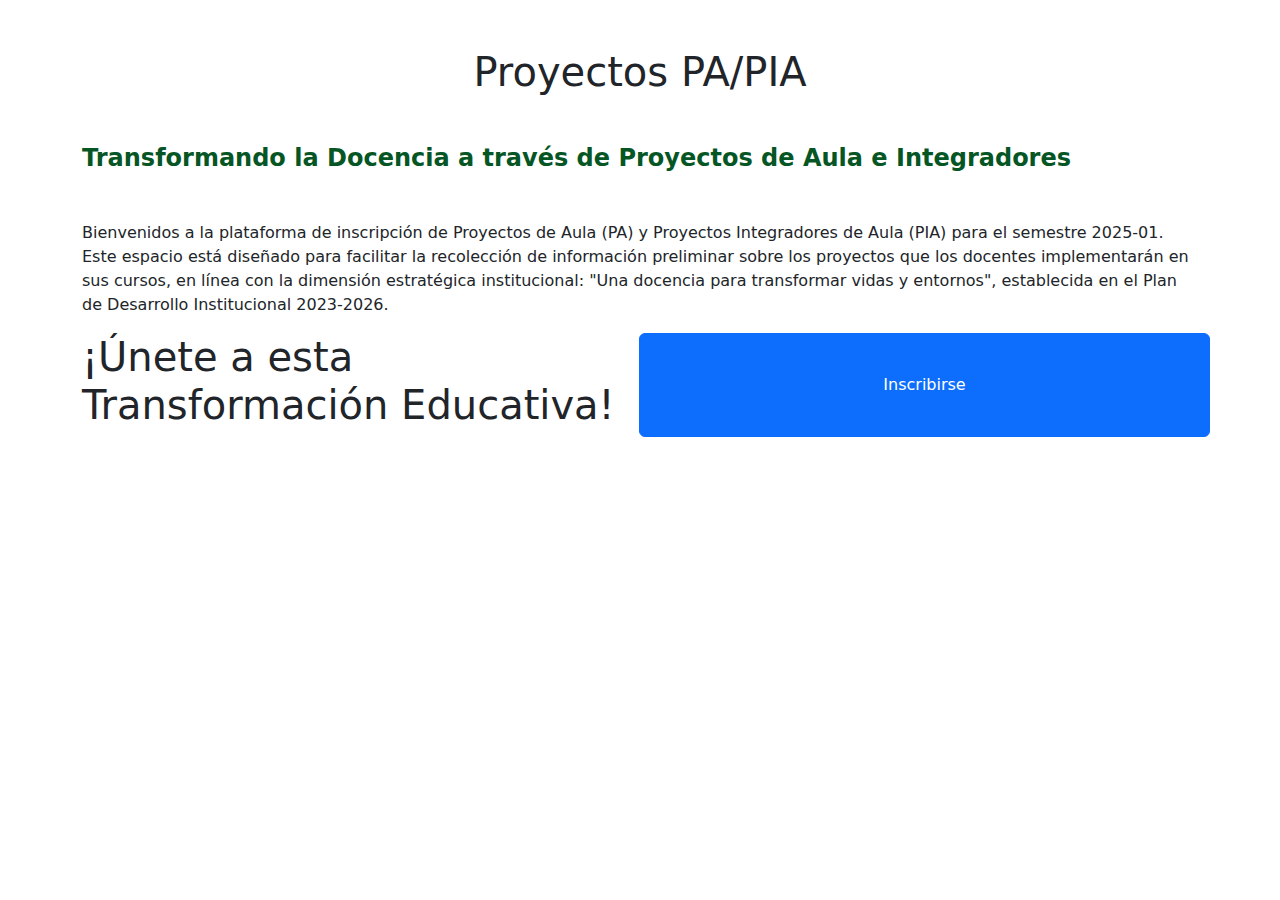
<file: TIA 2/index.html>
<!DOCTYPE html>
<html lang="en">

<head>
  <meta charset="UTF-8">
  <meta name="viewport" content="width=device-width, initial-scale=1.0">
  <link rel="stylesheet" href="styles.css">
  <link href="https://cdn.jsdelivr.net/npm/bootstrap@5.3.3/dist/css/bootstrap.min.css" rel="stylesheet"
    integrity="sha384-QWTKZyjpPEjISv5WaRU9OFeRpok6YctnYmDr5pNlyT2bRjXh0JMhjY6hW+ALEwIH" crossorigin="anonymous">
  <title>Proyectos PA/PIA</title>
</head>

<body>
  <div class="container">
    <div class="text-center my-5">
      <h1>Proyectos PA/PIA</h1>
    </div>
    <div>
      <section>
        <h3 class="text-subtitles text-lefts my-5 mt-10">Transformando la Docencia a través de Proyectos de Aula e
          Integradores
        </h3>
        <p>Bienvenidos a la plataforma de inscripción de Proyectos de Aula (PA) y Proyectos Integradores de Aula (PIA)
          para el semestre 2025-01. Este espacio está diseñado para facilitar la recolección de información preliminar
          sobre los proyectos que los docentes implementarán en sus cursos, en línea con la dimensión estratégica
          institucional: "Una docencia para transformar vidas y entornos", establecida en el Plan de Desarrollo
          Institucional 2023-2026.</p>
      </section>

      <section class="row">
        <h1 class="col">
          ¡Únete a esta Transformación Educativa!
        </h1>
        <button class="col btn btn-primary" onclick="window.location.href = 'formulario.html'">
          Inscribirse
        </button>
      </section>
    </div>
  </div>

  <!-- Bootstrap JS -->
  <script src="https://cdn.jsdelivr.net/npm/bootstrap@5.3.3/dist/js/bootstrap.bundle.min.js"
    integrity="sha384-YvpcrYf0tY3lHB60NNkmXc5s9fDVZLESaAA55NDzOxhy9GkcIdslK1eN7N6jIeHz"
    crossorigin="anonymous"></script>
  <!-- Script -->
  <script src="script.js"></script>
</body>

</html>
</file>
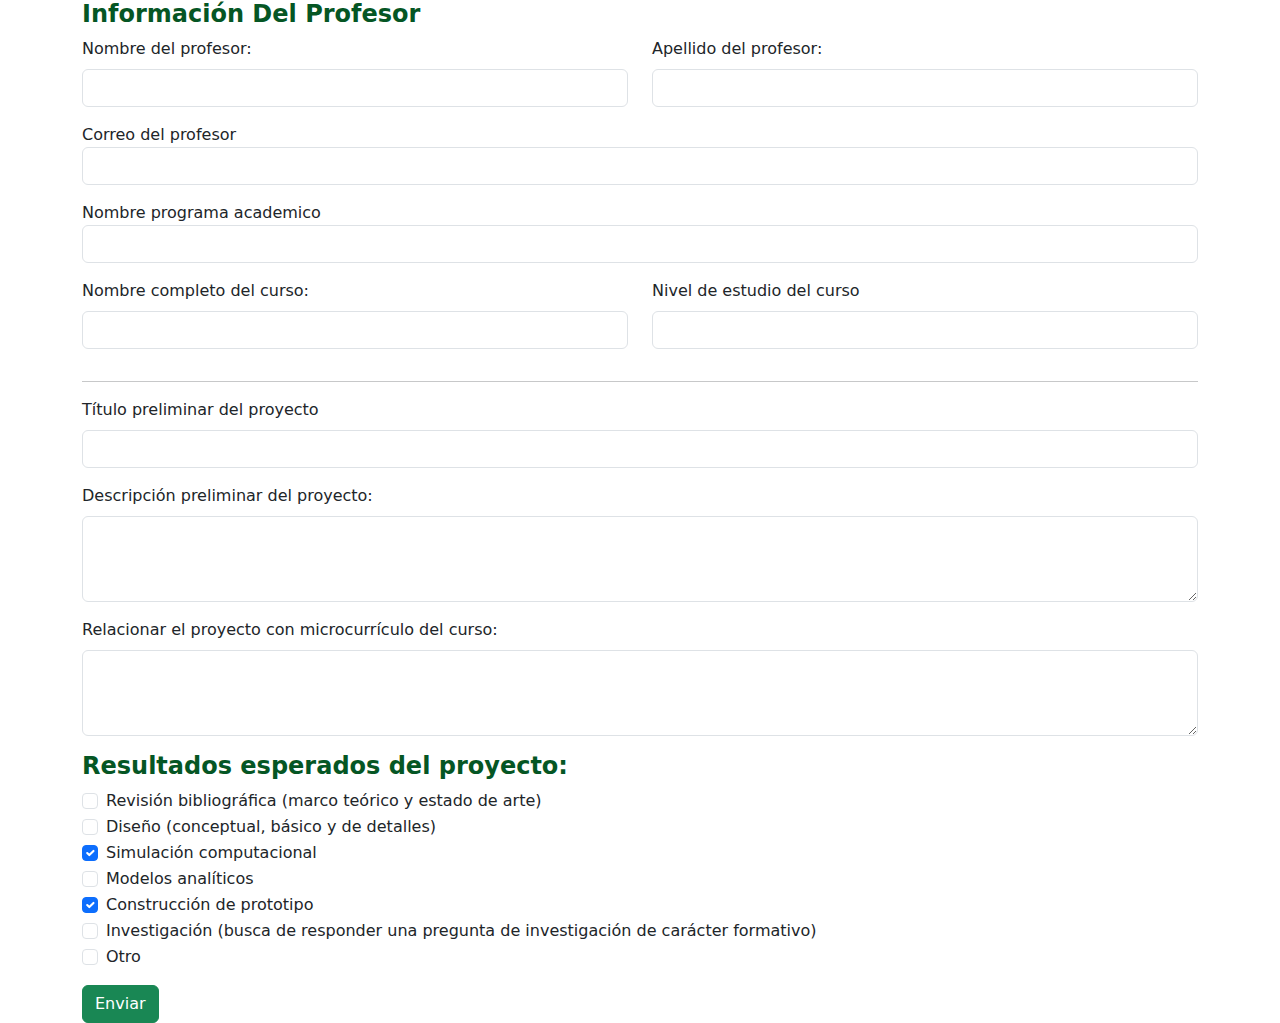
<file: TIA 2/formulario PA.html>
<!DOCTYPE html>
<html lang="en">

<head>
  <meta charset="UTF-8">
  <meta name="viewport" content="width=device-width, initial-scale=1.0">
  <link rel="stylesheet" href="styles.css">
  <link href="https://cdn.jsdelivr.net/npm/bootstrap@5.3.3/dist/css/bootstrap.min.css" rel="stylesheet"
    integrity="sha384-QWTKZyjpPEjISv5WaRU9OFeRpok6YctnYmDr5pNlyT2bRjXh0JMhjY6hW+ALEwIH" crossorigin="anonymous">
  <title>Formulario</title>
</head>

<body>
  <div class="container">
    

        <!-- Colocar formulario para proyecto PA -->
        <div id="paContainer" style="display: block;">
          <!--Formulario PA profesor-->
            <form id="formPA">
              <div class="form-group">
                <h3 class="text-subtitles">Información Del Profesor</h3>
                <div class="row">
                  <div class="col-md-6 mb-3">
                      <label for="nombreProfesorPA" class="form-label">Nombre del profesor:</label>
                      <input type="text" class="form-control" id="nombreProfesorPA" required>
                  </div>
                  <div class="col-md-6 mb-3">
                      <label for="apellidoProfesorPA" class="form-label">Apellido del profesor:</label>
                      <input type="text" class="form-control" id="apellidoProfesorPA" required>
                  </div>
                    <div class="col-md-12 mb-3">
                      <label for="emailProfesorPA">Correo del profesor</label>
                    <input type="email" class="form-control" id="emailProfesorPA" required>
                    </div>
                    <div class="col-md-12 mb-3">
                      <label for="programaPA">Nombre programa academico</label>
                    <input type="text" class="form-control" id="programaPA" required>
                    </div>
                    <div class="col-md-6 mb-3">
                        <label for="cursoPA" class="form-label">Nombre completo del curso:</label>
                        <input type="text" class="form-control" id="cursoPA" required>
                    </div>
                    <div class="col-md-6 mb-3">
                        <label for="cursoPA" class="form-label">Nivel de estudio del curso</label>
                        <input type="text" class="form-control" id="cursoPA" required>
                    </div>
                  </div>
              </div>
            <hr>
            <!--Formulario PA proyecto-->
              <div class="form-group">
                <div class="mb-3">
                  <label for="tituloProyecto" class="form-label">Título preliminar del proyecto</label>
                  <input type="text" class="form-control" id="tituloProyecto" name="tituloProyecto" required>
                </div>
              
                <div class="mb-3">
                  <label for="descripcionProyecto" class="form-label">Descripción preliminar del proyecto:</label>
                  <textarea class="form-control" id="descripcionProyecto" name="descripcionProyecto" rows="3" required></textarea>
                </div>
              
                <div class="mb-3">
                  <label for="microcurriculo" class="form-label">Relacionar el proyecto con microcurrículo del curso:</label>
                  <textarea class="form-control" id="microcurriculo" name="microcurriculo" rows="3" required></textarea>
                </div>
              
                <div class="mb-3">
                  <h3 class="text-subtitles">Resultados esperados del proyecto:</h3>
                  <div class="form-check">
                    <input class="form-check-input" type="checkbox" id="revisionBibliografica" name="resultados" value="revisionBibliografica">
                    <label class="form-check-label" for="revisionBibliografica">Revisión bibliográfica (marco teórico y estado de arte)</label>
                  </div>
                  <div class="form-check">
                    <input class="form-check-input" type="checkbox" id="disenoConceptual" name="resultados" value="disenoConceptual">
                    <label class="form-check-label" for="disenoConceptual">Diseño (conceptual, básico y de detalles)</label>
                  </div>
                  <div class="form-check">
                    <input class="form-check-input" type="checkbox" id="simulacionComputacional" name="resultados" value="simulacionComputacional" checked>
                    <label class="form-check-label" for="simulacionComputacional">Simulación computacional</label>
                  </div>
                  <div class="form-check">
                    <input class="form-check-input" type="checkbox" id="modelosAnaliticos" name="resultados" value="modelosAnaliticos">
                    <label class="form-check-label" for="modelosAnaliticos">Modelos analíticos</label>
                  </div>
                  <div class="form-check">
                    <input class="form-check-input" type="checkbox" id="construccionPrototipo" name="resultados" value="construccionPrototipo" checked>
                    <label class="form-check-label" for="construccionPrototipo">Construcción de prototipo</label>
                  </div>
                  <div class="form-check">
                    <input class="form-check-input" type="checkbox" id="investigacion" name="resultados" value="investigacion">
                    <label class="form-check-label" for="investigacion">Investigación (busca de responder una pregunta de investigación de carácter formativo)</label>
                  </div>
                  <div class="form-check">
                    <input class="form-check-input" type="checkbox" id="otro" name="resultados" value="otro">
                    <label class="form-check-label" for="otro">Otro</label>
                  </div>
                </div>
                
                <button type="submit" class="btn btn-success">Enviar</button>
              </div>
            </form>

          </div>

  </div>

  <!-- Bootstrap JS -->
  <script src="https://cdn.jsdelivr.net/npm/bootstrap@5.3.3/dist/js/bootstrap.bundle.min.js"
    integrity="sha384-YvpcrYf0tY3lHB60NNkmXc5s9fDVZLESaAA55NDzOxhy9GkcIdslK1eN7N6jIeHz"
    crossorigin="anonymous"></script>
  <!-- Script -->
  <script src="script.js"></script>
</body>

</html>
</file>
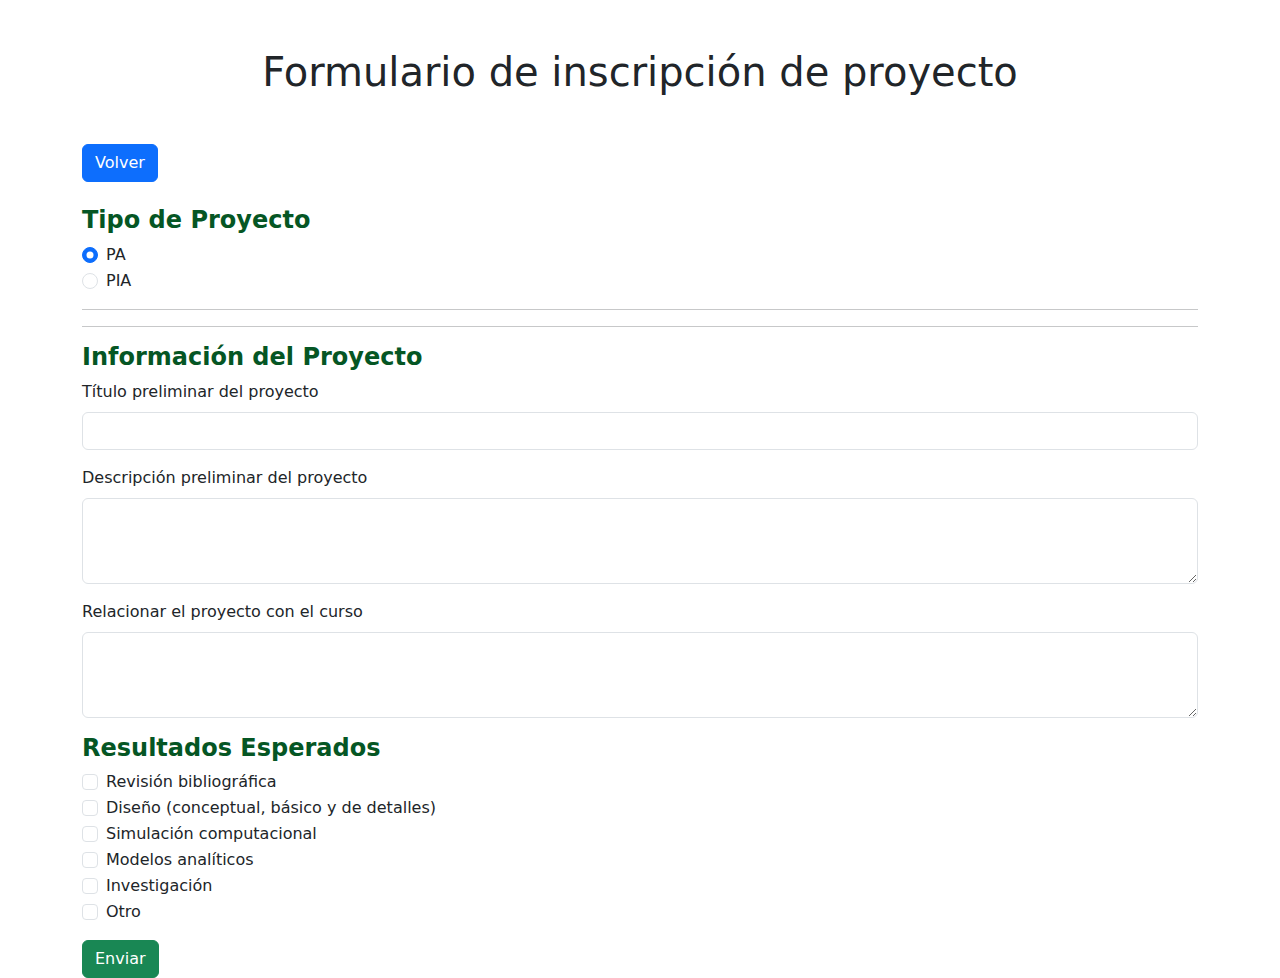
<file: TIA 2/formulario.html>
<!DOCTYPE html>
<html lang="en">

<head>
  <meta charset="UTF-8">
  <meta name="viewport" content="width=device-width, initial-scale=1.0">
  <link rel="stylesheet" href="styles.css">
  <link href="https://cdn.jsdelivr.net/npm/bootstrap@5.3.3/dist/css/bootstrap.min.css" rel="stylesheet"
    integrity="sha384-QWTKZyjpPEjISv5WaRU9OFeRpok6YctnYmDr5pNlyT2bRjXh0JMhjY6hW+ALEwIH" crossorigin="anonymous">
  <title>Formulario</title>
</head>

<body>
  <div class="container">
    <div class="text-center my-5">
      <h1>Formulario de inscripción de proyecto</h1>
    </div>
    <div>
      <button class="col btn btn-primary mb-4" onclick="window.location.href = 'index.html'">
        Volver
      </button>
      <form>
        <div class="mb-3">
          <h3 class="text-subtitles">Tipo de Proyecto</h3>
          <div>
            <div class="form-check">
              <input class="form-check-input" type="radio" name="flexRadioDefault" id="PA" value="PA" checked
                onchange="toggleProfesorFields()">
              <label class="form-check-label" for="PA">
                PA
              </label>
            </div>
            <div class="form-check">
              <input class="form-check-input" type="radio" name="flexRadioDefault" id="PIA" value="PIA"
                onchange="toggleProfesorFields()">
              <label class="form-check-label" for="PIA">
                PIA
              </label>
            </div>
          </div>
        </div>

        <hr />

        <!-- Colocar formulario para proyecto PA -->
        <div id="paContainer" style="display: block;">

        </div>

        <div id="piaContainer" style="display: none;">
          <div class="row">
            <div class="col-md-6">
              <h3 class="text-subtitles">Información Del Profesor</h3>
              <div class="mb-3">
                <label for="nombre" class="form-label">Nombre</label>
                <input type="text" class="form-control" id="nombre" name="nombre" required>
              </div>
              <div class="mb-3">
                <label for="apellido" class="form-label">Apellido</label>
                <input type="text" class="form-control" id="apellido" name="apellido" required>
              </div>
              <div class="mb-3">
                <label for="correo" class="form-label">Correo</label>
                <input type="email" class="form-control" id="correo" name="correo" required>
              </div>
              <div class="mb-3">
                <label for="nombrePrograma" class="form-label">Nombre del programa académico</label>
                <input type="text" class="form-control" id="nombrePrograma" name="nombrePrograma" required>
              </div>
              <div class="mb-3">
                <label for="nombreCurso" class="form-label">Nombre del curso</label>
                <input type="text" class="form-control" id="nombreCurso" name="nombreCurso" required>
              </div>
              <div class="mb-3">
                <label for="nivelCurso" class="form-label">Nivel del curso</label>
                <input type="text" class="form-control" id="nivelCurso" name="nivelCurso" required>
              </div>
              <button type="button" class="btn btn-primary" onclick="agregarProfesor()">Agregar Profesor</button>
            </div>

            <div class="col-md-6">
              <h3 class="text-subtitles">Profesores Agregados</h3>
              <div id="profesoresCards"></div>
            </div>
          </div>
        </div>

        <hr />

        <!-- Complementar los formularios -->

        <div class="mb-3">
          <h3 class="text-subtitles">Información del Proyecto</h3>
          <div class="mb-3">
            <label for="tituloProyecto" class="form-label">Título preliminar del proyecto</label>
            <input type="text" class="form-control" id="tituloProyecto" name="tituloProyecto" required>
          </div>
          
          <div class="mb-3">
            <label for="descripcionProyecto" class="form-label">Descripción preliminar del proyecto</label>
            <textarea class="form-control" id="descripcionProyecto" name="descripcionProyecto" rows="3" required></textarea>
          </div>
        
          <div class="mb-3">
            <label for="relacionCurso" class="form-label">Relacionar el proyecto con el curso</label>
            <textarea class="form-control" id="relacionCurso" name="relacionCurso" rows="3" required></textarea>
          </div>
        </div>
        
        <div class="mb-3">
          <h3 class="text-subtitles">Resultados Esperados</h3>
          <div class="form-check">
            <input type="checkbox" class="form-check-input" id="revisionBibliografica">
            <label class="form-check-label" for="revisionBibliografica">Revisión bibliográfica</label>
          </div>
          <div class="form-check">
            <input type="checkbox" class="form-check-input" id="diseno">
            <label class="form-check-label" for="diseno">Diseño (conceptual, básico y de detalles)</label>
          </div>
          <div class="form-check">
            <input type="checkbox" class="form-check-input" id="simulacion">
            <label class="form-check-label" for="simulacion">Simulación computacional</label>
          </div>
          <div class="form-check">
            <input type="checkbox" class="form-check-input" id="modelosAnaliticos">
            <label class="form-check-label" for="modelosAnaliticos">Modelos analíticos</label>
          </div>
          <div class="form-check">
            <input type="checkbox" class="form-check-input" id="investigacion">
            <label class="form-check-label" for="investigacion">Investigación</label>
          </div>
          <div class="form-check">
            <input type="checkbox" class="form-check-input" id="otro">
            <label class="form-check-label" for="otro">Otro</label>
          </div>
        </div>
        
        <button type="button" class="btn btn-success" id="enviarFormulario">Enviar</button>
      </form>
    </div>
  </div>

  <!-- Bootstrap JS -->
  <script src="https://cdn.jsdelivr.net/npm/bootstrap@5.3.3/dist/js/bootstrap.bundle.min.js"
    integrity="sha384-YvpcrYf0tY3lHB60NNkmXc5s9fDVZLESaAA55NDzOxhy9GkcIdslK1eN7N6jIeHz"
    crossorigin="anonymous"></script>
  <!-- Script -->
  <script src="script.js"></script>
</body>

</html>
</file>
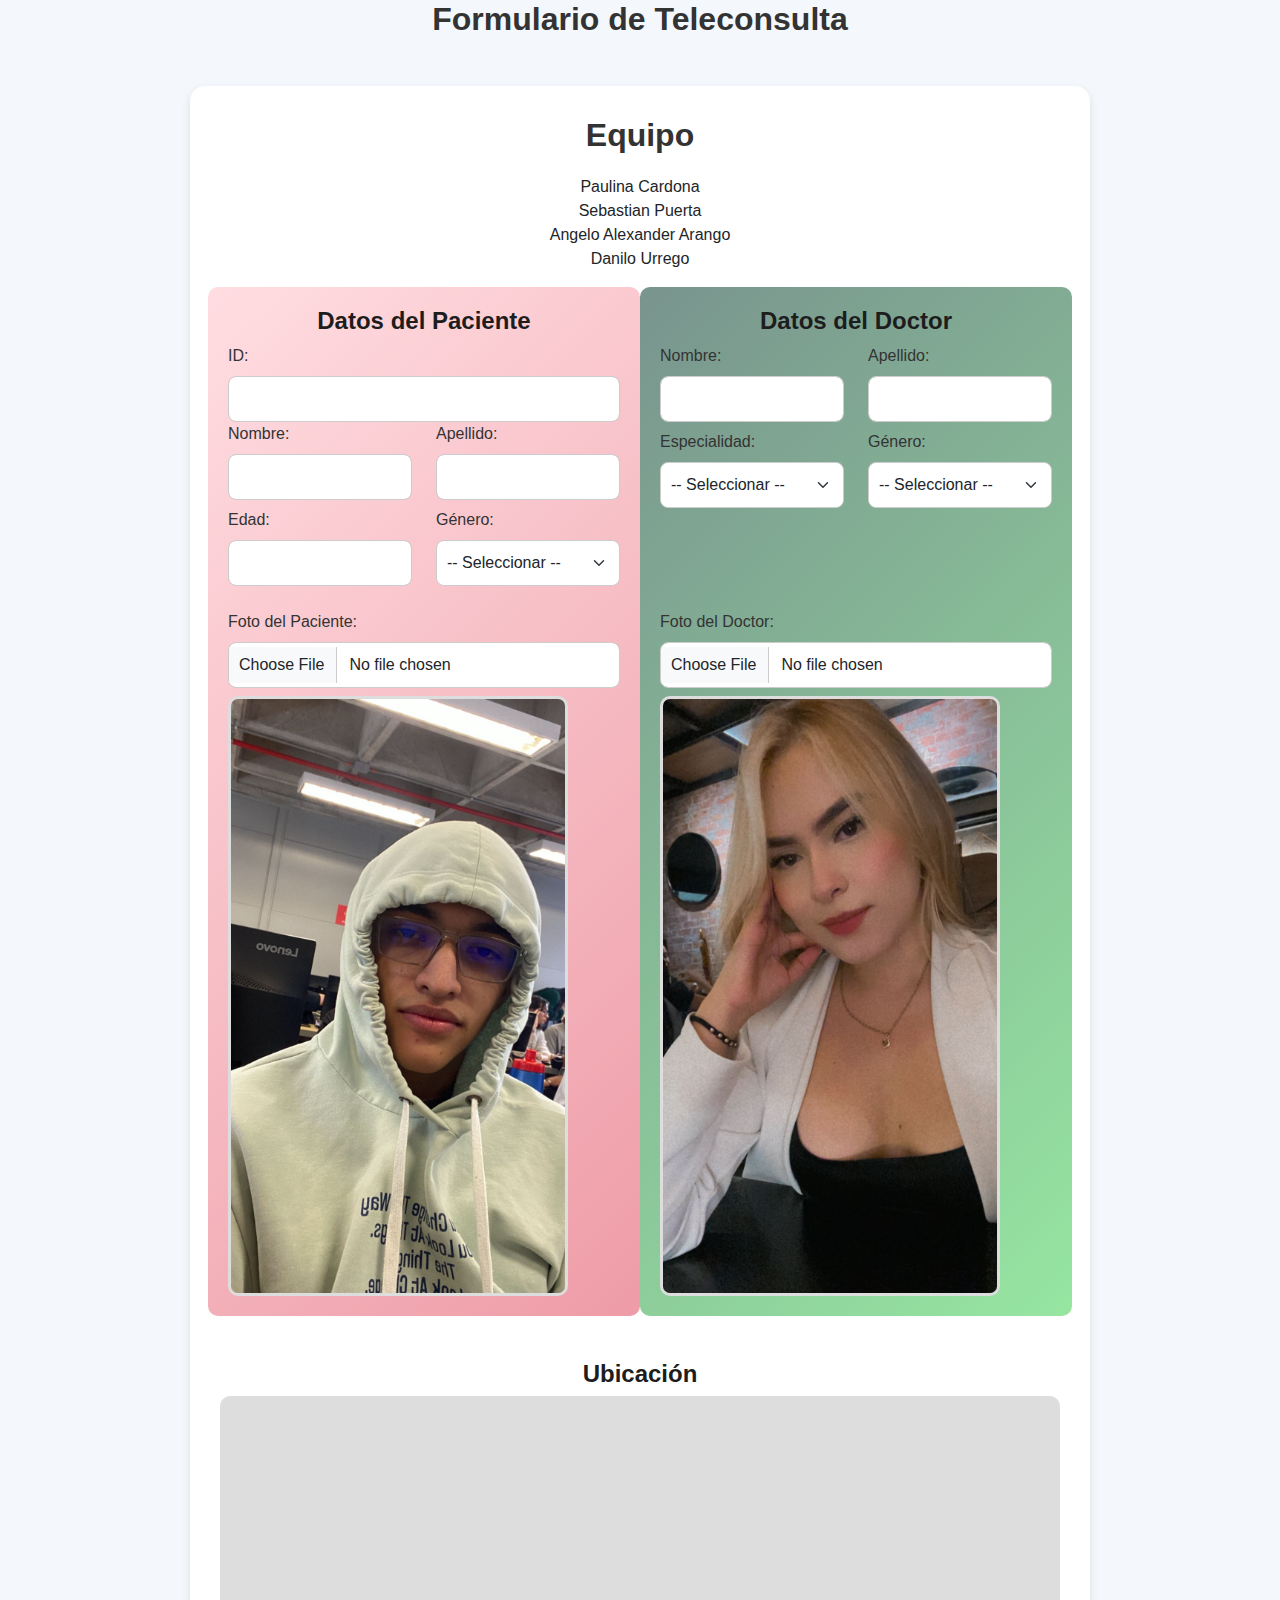
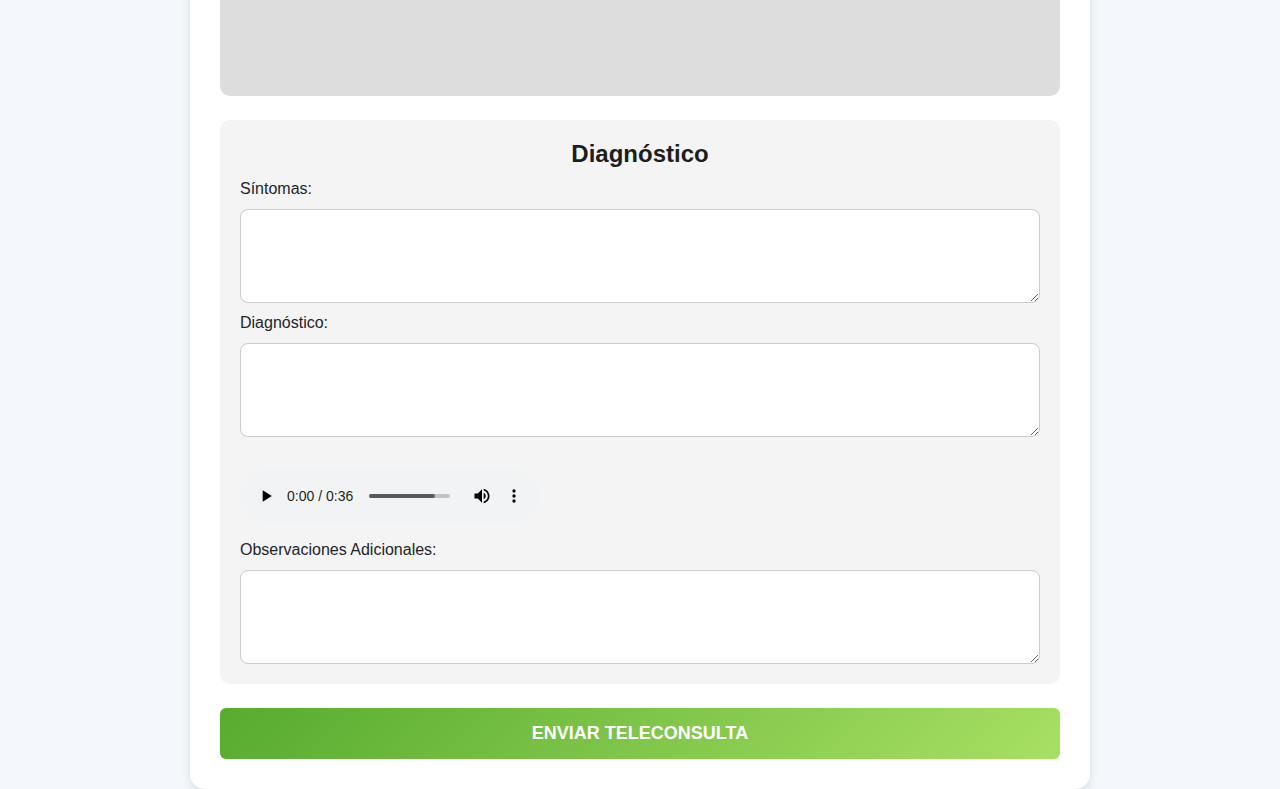
<file: TIA 1/Pagina Web Reto/index-teleconsulta-equipo_X.html>
<!DOCTYPE html>
<html lang="es">

<head>
    <meta charset="UTF-8">
    <meta name="viewport" content="width=device-width, initial-scale=1.0">
    <title>Formulario de Teleconsulta</title>
    <link href="https://cdn.jsdelivr.net/npm/bootstrap@5.3.2/dist/css/bootstrap.min.css" rel="stylesheet">
    <link rel="stylesheet" href="teleconsulta-css.css">
</head>

<body>
    <h2 class="text-center">Formulario de Teleconsulta</h2>
    <div class="container mt-5">
        <div class="row">
            <div class="col-md-12 text-center">
                <h2>Equipo</h2>
                <ul>
                    <li>Paulina Cardona</li>
                    <li>Sebastian Puerta</li>
                    <li>Angelo Alexander Arango</li>
                    <li>Danilo Urrego</li>
                </ul>
            </div>
        </div>

        <form id="teleconsulta-form">
            <div class="row">
                <!-- Datos del Paciente -->
                <div class="col-md-6" id="datosPaciente">
                    <h4>Datos del Paciente</h4>
                    <label for="cedulaPaciente" class="form-label">ID:</label>
                    <input type="text" class="form-control" id="cedulaPaciente" required>
                    <div class="row">
                        <div class="col-md-6">
                            <label for="nombrePaciente" class="form-label">Nombre:</label>
                            <input type="text" class="form-control" id="nombrePaciente" required>
                        </div>
                        <div class="col-md-6">
                            <label for="apellidoPaciente" class="form-label">Apellido:</label>
                            <input type="text" class="form-control" id="apellidoPaciente" required>
                        </div>
                    </div>

                    <div class="row">
                        <div class="col-md-6">
                            <label for="edadPaciente" class="form-label mt-2">Edad:</label>
                            <input type="number" class="form-control" id="edadPaciente" required>
                        </div>
                        <div class="col-md-6">
                            <label for="genero" class="form-label mt-2">Género:</label>
                            <select class="form-select mb-3" id="generoPaciente">
                                <option value="">-- Seleccionar --</option>
                                <option value="masculino">Masculino</option>
                                <option value="femenino">Femenino</option>
                                <option value="no-decir">Prefiero no decir</option>
                            </select>
                            
                        </div>
                    </div>

                    <label for="fotoPaciente" class="form-label mt-2">Foto del Paciente:</label>
                    <input type="file" class="form-control" id="fotoPaciente" accept="image/*" required>
                    <img id="previewPaciente" class="img-preview mt-2">
                </div>

                <!-- Datos del Doctor -->
                <div class="col-md-6" id="datosDoctor">
                    <div>
                        <h4>Datos del Doctor</h4>
                        <div class="row">
                            <div class="col-md-6">
                                <label for="nombreDoctor" class="form-label">Nombre:</label>
                                <input type="text" class="form-control" id="nombreDoctor" required>
                            </div>
                            <div class="col-md-6">
                                <label for="apellidoDoctor" class="form-label">Apellido:</label>
                                <input type="text" class="form-control" id="apellidoDoctor" required>
                            </div>
                        </div>
    
                        <div class="row">
                            <div class="col-md-6">
                                <label for="especialidad" class="form-label mt-2">Especialidad:</label>
                                <select class="form-select mb-3" id="especialidad">
                                    <option value="">-- Seleccionar --</option>
                                    <option value="medicina-general">Medicina General</option>
                                    <option value="cardiologo">Cardiólogo</option>
                                    <option value="dermatologo">Dermatólogo</option>
                                    <option value="psiquiatra">Psiquiatra</option>
                                </select>
                                
                            </div>
                            <div class="col-md-6">
                                <label for="genero" class="form-label mt-2">Género:</label>
                                <select class="form-select mb-3" id="generoDoctor">
                                    <option value="">-- Seleccionar --</option>
                                    <option value="masculino">Masculino</option>
                                    <option value="femenino">Femenino</option>
                                    <option value="no-decir">Prefiero no decir</option>
                                </select>                            
                            </div>
                        </div>
                    </div>
                    
                    <div class="opcioneImagen">
                        <label for="fotoDoctor" class="form-label mt-2">Foto del Doctor:</label>
                        <input type="file" class="form-control" id="fotoDoctor" accept="image/*" required>
                        <img id="previewDoctor" class="img-preview mt-2">
                    </div>
                </div>
            </div>

            <!-- Ubicación -->
            <!-- Colocar aquí la etiquete para incluir el mapa de Google Maps -->
            <div class="mt-4">
                <h4>Ubicación</h4>
                <div id="map">
                    <iframe
                        src="https://www.google.com/maps/embed?pb=!1m14!1m8!1m3!1d3334.930844059469!2d-75.58715795597963!3d6.27379106863368!3m2!1i1024!2i768!4f13.1!3m3!1m2!1s0x8e44293b5709163d%3A0x2744a3a12c601259!2sInstituci%C3%B3n%20Universitaria%20Pascual%20Bravo!5e0!3m2!1ses!2sco!4v1741361204054!5m2!1ses!2sco"
                        width="600" height="450" style="border:0;" allowfullscreen="" loading="lazy"
                        referrerpolicy="no-referrer-when-downgrade"></iframe>
                </div>
            </div>

            <!-- Diagnóstico -->
            <div class="mt-4" id="datosDiagnostico">
                <h4>Diagnóstico</h4>
                <label for="sintomas" class="form-label">Síntomas:</label>
                <textarea class="form-control" id="sintomas" rows="3"></textarea>

                <label for="diagnostico" class="form-label mt-2">Diagnóstico:</label>
                <textarea class="form-control" id="diagnostico" rows="3"></textarea>

                <!-- Diagnóstico - Audio -->
                <div class="mt-3">
                    <audio id="audioPlayback" controls class="mt-3"></audio>
                </div>

                <label for="diagnostico" class="form-label mt-2">Observaciones Adicionales:</label>
                <textarea class="form-control" id="observaciones" rows="3"></textarea>
            </div>

            <!-- Botón de Envío -->
            <button type="submit" class="btn btn-success mt-4 w-100" id="miBoton">Enviar Teleconsulta</button>
        </form>
    </div>

    <script src="https://cdn.jsdelivr.net/npm/bootstrap@5.3.2/dist/js/bootstrap.bundle.min.js"></script>
    <script src="teleconsulta-script.js"></script>

</body>

</html>
</file>
<file: TIA 2/styles.css>
body {
  background: #000000;
}

.text-subtitles {
  font-size: 1.5em;
  font-weight: bold;
  color: #055624;
}

.card {
  cursor: pointer;
  margin-bottom: 10px;
}

.card:hover {
  background-color: #f8f9fa;
}

.flex {
  display: flex;
  gap: 1rem;
}

.flex button {
  flex: 1;
}
</file>
<file: TIA 1/Pagina Web Reto/teleconsulta-css.css>
/* Estilos generales */
body {
    background-color: #f4f7fc;
    font-family: 'Poppins', sans-serif;
}

h2 {
    text-align: center;
    color: #333;
    font-weight: bold;
    margin-bottom: 20px;
}

h4 {
    text-align: center;
    color: #1d1d1d;
    font-weight: bold;
}

ul {
    list-style: none;
    padding: 0;
}

/* Contenedor principal */
.container {
    background: #fff;
    padding: 30px;
    border-radius: 15px;
    box-shadow: 0 4px 10px rgba(0, 0, 0, 0.1);
    max-width: 900px;
    margin: auto;
}

/* Secciones de datos */
#datosPaciente, #datosDoctor {
    padding: 20px;
    border-radius: 10px;
    margin-bottom: 20px;
}

#datosPaciente {
    background: linear-gradient(135deg, #ffdde1, #ee9ca7);
    color: #333;
}

#datosDoctor {    
    background: linear-gradient(135deg, #79948e, #96e6a1);
    color: #333;
}

/* Inputs y selects */
.form-control, .form-select {
    border-radius: 8px;
    border: 1px solid #ccc;
    padding: 10px;
}

.form-control:focus, .form-select:focus {
    border-color: #007bff;
    box-shadow: 0 0 5px rgba(0, 123, 255, 0.5);
}

/* Estilos para imágenes */
.img-preview {
    max-width: 100%;
    height: 600px;
    object-fit: cover;   
    display: block;
    border: 3px solid #ddd;
    border-radius: 10px;
    transition: transform 0.3s ease-in-out;
}

.img-preview:hover {
    transform: scale(1.05);
}

#datosDoctor {
    display: flex;
    flex-direction: column;
    justify-content: space-between;
}

/* Mapa */
#map {
    position: relative;
    width: 100%;
    height: 300px;
    background-color: #ddd;
    border-radius: 10px;
    overflow: hidden;
}

#map iframe {
    width: 100%;
    height: 100%;
    border-radius: 10px;
}

/* Diagnóstico */
#datosDiagnostico {
    background: #f4f4f4;
    padding: 20px;
    border-radius: 10px;
}

/* Botón de envío */
.btn-success {
    background: linear-gradient(135deg, #56ab2f, #a8e063);
    border: none;
    padding: 12px;
    font-size: 18px;
    font-weight: bold;
    text-transform: uppercase;
    transition: all 0.3s ease-in-out;
}

.btn-success:hover {
    background: linear-gradient(135deg, #76b852, #8dc26f);
    transform: scale(1.05);
}

/* Responsivo */
@media (max-width: 768px) {
    .row {
        flex-direction: column;
    }
}
</file>
